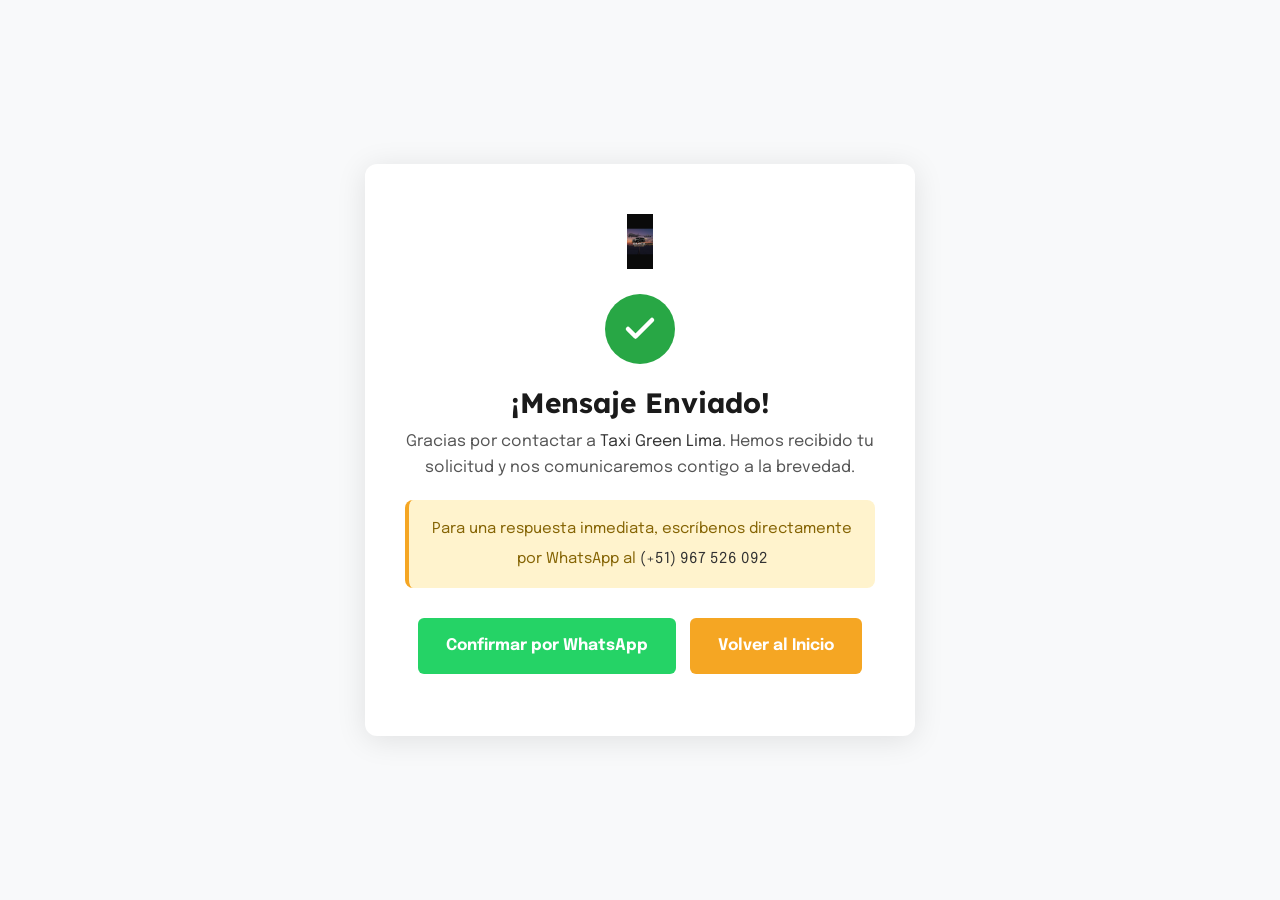
<file: gracias.html>
<!DOCTYPE html>
<html lang="es">
<head>
<meta charset="utf-8">
<title>Gracias por tu Reserva - Taxi Green Lima</title>
<meta name="description" content="Gracias por contactar a Taxi Green Lima. Te responderemos a la brevedad.">
<meta name="robots" content="NOINDEX,NOFOLLOW">
<meta http-equiv="X-UA-Compatible" content="IE=edge">
<meta name="viewport" content="width=device-width, initial-scale=1.0, maximum-scale=1.0, user-scalable=0">

<!-- ========================================================= -->
<!-- GOOGLE ADS - CONVERSION: Descomenta cuando tengas tu ID   -->
<!-- Esta pagina es donde llegan los usuarios tras enviar el    -->
<!-- formulario. Pon aqui el codigo de conversion de Google Ads -->
<!-- ========================================================= -->
<!--
<script async src="https://www.googletagmanager.com/gtag/js?id=AW-XXXXXXXXXX"></script>
<script>
  window.dataLayer = window.dataLayer || [];
  function gtag(){dataLayer.push(arguments);}
  gtag('js', new Date());
  gtag('config', 'AW-XXXXXXXXXX');
  gtag('event', 'conversion', {'send_to': 'AW-XXXXXXXXXX/XXXXXXXXXXXX'});
</script>
-->

<link href="css/bootstrap.min.css" rel="stylesheet">
<link href="css/style.css" rel="stylesheet">
<link rel="shortcut icon" href="images/favicon.png" type="image/x-icon">
<link rel="icon" href="images/favicon.png" type="image/x-icon">

<style>
  body { background: #f8f9fa; }
  .gracias-section {
    min-height: 100vh;
    display: flex;
    align-items: center;
    justify-content: center;
    padding: 40px 20px;
  }
  .gracias-box {
    background: #fff;
    border-radius: 12px;
    box-shadow: 0 4px 30px rgba(0,0,0,0.10);
    padding: 50px 40px;
    max-width: 550px;
    width: 100%;
    text-align: center;
  }
  .gracias-box .check-icon {
    width: 70px;
    height: 70px;
    background: #28a745;
    border-radius: 50%;
    display: flex;
    align-items: center;
    justify-content: center;
    margin: 0 auto 25px;
  }
  .gracias-box .check-icon svg {
    width: 36px;
    height: 36px;
    fill: none;
    stroke: #fff;
    stroke-width: 3;
    stroke-linecap: round;
    stroke-linejoin: round;
  }
  .gracias-box h1 {
    font-size: 28px;
    color: #1a1a1a;
    margin-bottom: 12px;
    font-weight: 700;
  }
  .gracias-box p {
    color: #555;
    font-size: 16px;
    line-height: 1.6;
    margin-bottom: 20px;
  }
  .gracias-box .highlight {
    background: #fff3cd;
    border-radius: 8px;
    padding: 14px 18px;
    color: #856404;
    font-size: 15px;
    margin-bottom: 30px;
    border-left: 4px solid #f5a623;
  }
  .gracias-box .btn-wa {
    display: inline-block;
    background: #25d366;
    color: #fff;
    padding: 13px 28px;
    border-radius: 6px;
    font-size: 16px;
    font-weight: 700;
    text-decoration: none;
    margin-bottom: 12px;
    transition: background 0.3s;
  }
  .gracias-box .btn-wa:hover { background: #1da851; color: #fff; }
  .gracias-box .btn-inicio {
    display: inline-block;
    background: #f5a623;
    color: #fff;
    padding: 13px 28px;
    border-radius: 6px;
    font-size: 16px;
    font-weight: 700;
    text-decoration: none;
    margin-left: 10px;
    transition: background 0.3s;
  }
  .gracias-box .btn-inicio:hover { background: #d4891a; color: #fff; }
  .gracias-logo { margin-bottom: 25px; }
  .gracias-logo img { max-height: 55px; width: auto; }
  @media (max-width: 500px) {
    .gracias-box { padding: 35px 20px; }
    .gracias-box .btn-inicio { margin-left: 0; margin-top: 10px; }
  }
</style>
</head>
<body>
  <div class="gracias-section">
    <div class="gracias-box">
      <div class="gracias-logo">
        <img src="images/logo-black-skyport.png" alt="Taxi Green Lima">
      </div>
      <div class="check-icon">
        <svg viewBox="0 0 24 24"><polyline points="20 6 9 17 4 12"></polyline></svg>
      </div>
      <h1>¡Mensaje Enviado!</h1>
      <p>Gracias por contactar a <strong>Taxi Green Lima</strong>. Hemos recibido tu solicitud y nos comunicaremos contigo a la brevedad.</p>
      <div class="highlight">
        Para una respuesta inmediata, escríbenos directamente por WhatsApp al <strong>(+51) 967 526 092</strong>
      </div>
      <div>
        <a href="https://api.whatsapp.com/send?phone=51967526092&text=Buen día Taxi Green Lima, acabo de enviar mi reserva y quiero confirmarla" target="_blank" class="btn-wa">
          Confirmar por WhatsApp
        </a>
        <a href="index.html" class="btn-inicio">Volver al Inicio</a>
      </div>
    </div>
  </div>
</body>
</html>
</file>
